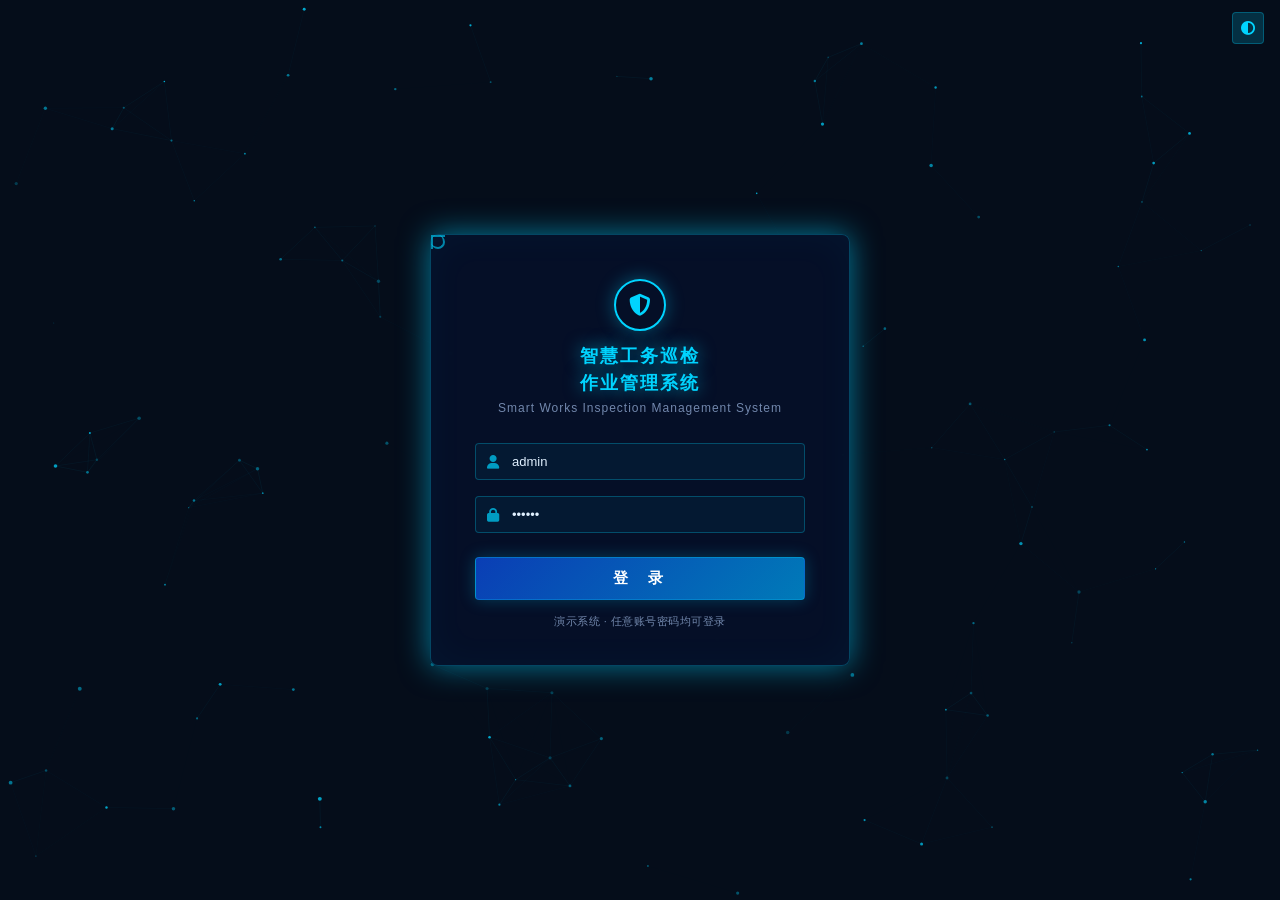
<file: index.html>
<!DOCTYPE html>
<html lang="zh-CN">
<head>
  <meta charset="UTF-8">
  <meta name="viewport" content="width=device-width, initial-scale=1.0">
  <title>智慧工务巡检作业管理系统</title>
  <link rel="stylesheet" href="css/style.css">
  <link rel="stylesheet" href="https://cdnjs.cloudflare.com/ajax/libs/font-awesome/6.5.0/css/all.min.css">
  <style>
    body { background: var(--bg); }
    #login-page { background: var(--bg); }
  </style>
  <script>(function(){var t=localStorage.getItem('theme');if(t==='light')document.documentElement.setAttribute('data-theme','light');})()</script>
</head>
<body class="tech-grid">
  <button class="theme-toggle" onclick="toggleTheme()" title="切换主题" style="position:fixed;top:12px;right:16px;z-index:10;">
    <i class="fa-solid fa-circle-half-stroke"></i>
  </button>
  <div id="login-page">
    <canvas id="login-canvas"></canvas>

    <div class="login-card bracket-full">
      <div class="login-logo">
        <div class="logo-icon">
          <i class="fa-solid fa-shield-halved"></i>
        </div>
        <div class="login-title">智慧工务巡检<br>作业管理系统</div>
        <div class="login-subtitle">Smart Works Inspection Management System</div>
      </div>

      <form class="login-form" onsubmit="doLogin(event)">
        <div class="form-field">
          <i class="fa-solid fa-user"></i>
          <input type="text" id="username" placeholder="请输入用户名" value="admin" autocomplete="off">
        </div>
        <div class="form-field">
          <i class="fa-solid fa-lock"></i>
          <input type="password" id="password" placeholder="请输入密码" value="123456" autocomplete="off">
        </div>
        <button type="submit" class="btn-login">登&nbsp;&nbsp;录</button>
      </form>

      <div class="login-tip">演示系统 · 任意账号密码均可登录</div>
    </div>
  </div>

  <script>
    /* ── Particle canvas ── */
    (function () {
      const canvas = document.getElementById('login-canvas');
      const ctx = canvas.getContext('2d');
      let W, H, particles = [];

      function resize() {
        W = canvas.width  = window.innerWidth;
        H = canvas.height = window.innerHeight;
      }

      function mkParticle() {
        return {
          x: Math.random() * W,
          y: Math.random() * H,
          vx: (Math.random() - 0.5) * 0.4,
          vy: (Math.random() - 0.5) * 0.4,
          r: Math.random() * 1.5 + 0.5,
          a: Math.random() * 0.6 + 0.2
        };
      }

      function init() {
        resize();
        particles = Array.from({ length: 120 }, mkParticle);
        window.addEventListener('resize', resize);
        requestAnimationFrame(loop);
      }

      function loop() {
        ctx.clearRect(0, 0, W, H);

        // Draw connections
        for (let i = 0; i < particles.length; i++) {
          for (let j = i + 1; j < particles.length; j++) {
            const p = particles[i], q = particles[j];
            const d = Math.hypot(p.x - q.x, p.y - q.y);
            if (d < 110) {
              ctx.beginPath();
              ctx.moveTo(p.x, p.y);
              ctx.lineTo(q.x, q.y);
              ctx.strokeStyle = `rgba(0,212,255,${0.12 * (1 - d / 110)})`;
              ctx.lineWidth = 0.6;
              ctx.stroke();
            }
          }
        }

        // Draw particles
        particles.forEach(p => {
          ctx.beginPath();
          ctx.arc(p.x, p.y, p.r, 0, Math.PI * 2);
          ctx.fillStyle = `rgba(0,212,255,${p.a})`;
          ctx.fill();
          p.x += p.vx;
          p.y += p.vy;
          if (p.x < 0 || p.x > W) p.vx *= -1;
          if (p.y < 0 || p.y > H) p.vy *= -1;
        });

        requestAnimationFrame(loop);
      }

      init();
    })();

    function doLogin(e) {
      e.preventDefault();
      const btn = document.querySelector('.btn-login');
      btn.textContent = '登录中...';
      btn.disabled = true;
      setTimeout(() => {
        window.location.href = 'dashboard.html';
      }, 600);
    }

    function toggleTheme() {
      const html = document.documentElement;
      const next = (html.getAttribute('data-theme') || 'dark') === 'dark' ? 'light' : 'dark';
      if (next === 'dark') html.removeAttribute('data-theme');
      else html.setAttribute('data-theme', next);
      localStorage.setItem('theme', next);
    }
  </script>
</body>
</html>
</file>
<file: css/style.css>
/* ===================== ROOT VARIABLES ===================== */
:root {
  --bg: #050d1a;
  --bg-surface: rgba(6, 20, 48, 0.92);
  --bg-panel: rgba(8, 24, 58, 0.88);
  --cyan: #00d4ff;
  --cyan-dim: rgba(0, 212, 255, 0.18);
  --cyan-border: rgba(0, 212, 255, 0.28);
  --blue: #1a6fff;
  --blue-bright: #4da6ff;
  --text: #e0f0ff;
  --text-muted: rgba(180, 210, 255, 0.62);
  --alarm: #ff3a3a;
  --alarm-dim: rgba(255, 58, 58, 0.18);
  --safe: #00ff88;
  --safe-dim: rgba(0, 255, 136, 0.18);
  --warn: #ffaa00;
  --glow: 0 0 18px rgba(0, 212, 255, 0.35);
  --glow-strong: 0 0 30px rgba(0, 212, 255, 0.55);
  --radius: 4px;
  --transition: 0.22s ease;
}

/* ===================== RESET & BASE ===================== */
*, *::before, *::after { box-sizing: border-box; margin: 0; padding: 0; }
html, body { width: 100%; height: 100%; overflow: hidden; }
body {
  font-family: 'Microsoft YaHei', 'PingFang SC', Arial, sans-serif;
  font-size: 13px;
  color: var(--text);
  background: var(--bg);
}
a { color: var(--cyan); text-decoration: none; }
button { cursor: pointer; border: none; outline: none; font-family: inherit; }
input, select { outline: none; font-family: inherit; }
table { border-collapse: collapse; width: 100%; }

/* ===================== SCROLLBAR ===================== */
::-webkit-scrollbar { width: 4px; height: 4px; }
::-webkit-scrollbar-track { background: transparent; }
::-webkit-scrollbar-thumb { background: var(--cyan-border); border-radius: 2px; }

/* ===================== TECH GRID BACKGROUND ===================== */
.tech-grid {
  background-color: var(--bg);
  background-image:
    linear-gradient(rgba(0, 212, 255, 0.04) 1px, transparent 1px),
    linear-gradient(90deg, rgba(0, 212, 255, 0.04) 1px, transparent 1px);
  background-size: 40px 40px;
}

/* ===================== CORNER BRACKET ===================== */
.bracket {
  position: relative;
}
.bracket::before, .bracket::after {
  content: '';
  position: absolute;
  width: 12px;
  height: 12px;
  border-color: var(--cyan);
  border-style: solid;
  opacity: 0.7;
}
.bracket::before { top: 0; left: 0; border-width: 2px 0 0 2px; }
.bracket::after  { top: 0; right: 0; border-width: 2px 2px 0 0; }

.bracket-full {
  position: relative;
}
.bracket-full::before, .bracket-full::after {
  content: '';
  position: absolute;
  width: 14px;
  height: 14px;
  border-color: var(--cyan);
  border-style: solid;
  opacity: 0.6;
  pointer-events: none;
}
.bracket-full::before { top: 0; left: 0; border-width: 2px 0 0 2px; }
.bracket-full::after  { bottom: 0; right: 0; border-width: 0 2px 2px 0; }

/* ===================== GLOW TEXT ===================== */
.glow-text {
  color: var(--cyan);
  text-shadow: 0 0 12px rgba(0, 212, 255, 0.8);
}

/* ===================== BTN STYLES ===================== */
.btn-primary {
  background: linear-gradient(135deg, #1a5fff 0%, #00a8d4 100%);
  color: #fff;
  padding: 6px 20px;
  border-radius: var(--radius);
  font-size: 13px;
  transition: var(--transition);
  box-shadow: 0 0 10px rgba(0, 168, 212, 0.4);
  letter-spacing: 1px;
}
.btn-primary:hover { box-shadow: 0 0 18px rgba(0, 212, 255, 0.7); filter: brightness(1.12); }

.btn-confirm {
  background: rgba(0, 212, 255, 0.15);
  border: 1px solid var(--cyan-border);
  color: var(--cyan);
  padding: 3px 12px;
  border-radius: var(--radius);
  font-size: 12px;
  transition: var(--transition);
}
.btn-confirm:hover { background: rgba(0, 212, 255, 0.28); }

/* ===================== FORM CONTROLS ===================== */
.ctrl-select, .ctrl-date, .ctrl-input {
  background: rgba(8, 28, 68, 0.9);
  border: 1px solid var(--cyan-border);
  color: var(--text);
  padding: 5px 10px;
  border-radius: var(--radius);
  font-size: 12px;
  min-width: 120px;
  appearance: none;
  -webkit-appearance: none;
  position: relative;
}
.ctrl-select option { background: #0a1e3c; }
.ctrl-date { min-width: 130px; }

.select-wrapper {
  position: relative;
  display: inline-flex;
  align-items: center;
}
.select-wrapper::after {
  content: '▾';
  position: absolute;
  right: 8px;
  color: var(--cyan);
  pointer-events: none;
  font-size: 11px;
}

/* ===================== TABLE ===================== */
.data-table {
  width: 100%;
  border-collapse: collapse;
  font-size: 12px;
}
.data-table th {
  background: rgba(0, 212, 255, 0.08);
  color: var(--cyan);
  padding: 9px 12px;
  font-weight: 500;
  text-align: center;
  border-bottom: 1px solid var(--cyan-border);
  letter-spacing: 0.5px;
  white-space: nowrap;
}
.data-table td {
  padding: 8px 12px;
  text-align: center;
  color: var(--text);
  border-bottom: 1px solid rgba(0, 212, 255, 0.07);
  white-space: nowrap;
}
.data-table tr:hover td { background: rgba(0, 212, 255, 0.06); }
.data-table tbody tr:last-child td { border-bottom: none; }

.tag-offline { color: var(--warn); }
.tag-alarm   { color: var(--alarm); }
.tag-normal  { color: var(--safe); }

/* ===================== PAGINATION ===================== */
.pagination {
  display: flex;
  align-items: center;
  justify-content: center;
  gap: 8px;
  padding: 12px 0 6px;
  font-size: 12px;
  color: var(--text-muted);
}
.pg-btn {
  background: rgba(0, 212, 255, 0.1);
  border: 1px solid var(--cyan-border);
  color: var(--text);
  width: 28px;
  height: 28px;
  border-radius: var(--radius);
  display: flex;
  align-items: center;
  justify-content: center;
  cursor: pointer;
  transition: var(--transition);
}
.pg-btn:hover, .pg-btn.active { background: rgba(0, 212, 255, 0.28); color: var(--cyan); }
.pg-btn.active { border-color: var(--cyan); }
.pg-jump {
  background: rgba(8, 28, 68, 0.9);
  border: 1px solid var(--cyan-border);
  color: var(--text);
  width: 38px;
  height: 28px;
  border-radius: var(--radius);
  text-align: center;
  font-size: 12px;
}

/* ==================== LOGIN PAGE ==================== */
#login-page {
  width: 100vw;
  height: 100vh;
  display: flex;
  align-items: center;
  justify-content: center;
  position: relative;
  overflow: hidden;
}

#login-canvas {
  position: absolute;
  inset: 0;
  z-index: 0;
}

.login-card {
  position: relative;
  z-index: 1;
  width: 420px;
  background: rgba(6, 16, 42, 0.88);
  border: 1px solid var(--cyan-border);
  border-radius: 8px;
  padding: 44px 44px 36px;
  box-shadow: var(--glow-strong), inset 0 0 40px rgba(0, 212, 255, 0.04);
  backdrop-filter: blur(12px);
}

.login-logo {
  text-align: center;
  margin-bottom: 28px;
}
.login-logo .logo-icon {
  width: 52px;
  height: 52px;
  margin: 0 auto 12px;
  border: 2px solid var(--cyan);
  border-radius: 50%;
  display: flex;
  align-items: center;
  justify-content: center;
  box-shadow: var(--glow);
}
.login-logo .logo-icon i {
  font-size: 22px;
  color: var(--cyan);
}
.login-title {
  font-size: 18px;
  font-weight: 600;
  letter-spacing: 2px;
  color: var(--cyan);
  text-shadow: 0 0 18px rgba(0, 212, 255, 0.6);
  line-height: 1.5;
  text-align: center;
}
.login-subtitle {
  font-size: 12px;
  color: var(--text-muted);
  text-align: center;
  margin-top: 4px;
  letter-spacing: 1px;
}

.login-form { margin-top: 24px; }
.form-field {
  position: relative;
  margin-bottom: 16px;
}
.form-field i {
  position: absolute;
  left: 12px;
  top: 50%;
  transform: translateY(-50%);
  color: var(--cyan);
  font-size: 14px;
  opacity: 0.7;
}
.form-field input {
  width: 100%;
  background: rgba(0, 212, 255, 0.05);
  border: 1px solid var(--cyan-border);
  border-radius: var(--radius);
  padding: 10px 12px 10px 36px;
  color: var(--text);
  font-size: 13px;
  transition: var(--transition);
}
.form-field input::placeholder { color: var(--text-muted); }
.form-field input:focus {
  border-color: var(--cyan);
  box-shadow: 0 0 10px rgba(0, 212, 255, 0.2);
}

.btn-login {
  width: 100%;
  padding: 11px;
  margin-top: 8px;
  background: linear-gradient(135deg, #0a3eb5 0%, #007ab8 100%);
  border: 1px solid var(--cyan-border);
  border-radius: var(--radius);
  color: #fff;
  font-size: 15px;
  letter-spacing: 4px;
  font-weight: 600;
  transition: var(--transition);
  box-shadow: 0 0 16px rgba(0, 168, 212, 0.3);
}
.btn-login:hover {
  background: linear-gradient(135deg, #1a5fff 0%, #00a8d4 100%);
  box-shadow: 0 0 24px rgba(0, 212, 255, 0.5);
}

.login-tip {
  font-size: 11px;
  color: var(--text-muted);
  text-align: center;
  margin-top: 14px;
  letter-spacing: 0.5px;
}

/* scanning line animation */
.login-card::after {
  content: '';
  position: absolute;
  inset: 0;
  background: linear-gradient(transparent 40%, rgba(0, 212, 255, 0.03) 50%, transparent 60%);
  animation: scan 4s linear infinite;
  pointer-events: none;
  border-radius: 8px;
  overflow: hidden;
}
@keyframes scan {
  0%   { transform: translateY(-100%); }
  100% { transform: translateY(200%); }
}

/* ==================== DASHBOARD ==================== */
#app {
  width: 100vw;
  height: 100vh;
  display: flex;
  flex-direction: column;
  overflow: hidden;
}

/* --- HEADER --- */
.header {
  height: 52px;
  background: linear-gradient(180deg, rgba(6, 24, 64, 0.98) 0%, rgba(4, 14, 40, 0.96) 100%);
  border-bottom: 1px solid var(--cyan-border);
  display: flex;
  align-items: center;
  padding: 0 16px;
  gap: 0;
  box-shadow: 0 2px 20px rgba(0, 0, 0, 0.5);
  flex-shrink: 0;
  position: relative;
  z-index: 10;
}

.header-logo {
  display: flex;
  align-items: center;
  gap: 8px;
  margin-right: 20px;
}
.header-logo i { font-size: 18px; color: var(--cyan); }

.header-title {
  font-size: 15px;
  font-weight: 600;
  letter-spacing: 2px;
  color: #fff;
  text-shadow: 0 0 12px rgba(0, 212, 255, 0.5);
  white-space: nowrap;
}
.header-title span {
  color: var(--cyan);
  text-shadow: 0 0 16px rgba(0, 212, 255, 0.8);
}

/* unit tabs in header */
.unit-tabs {
  display: flex;
  gap: 2px;
  margin-left: 28px;
}
.unit-tab {
  padding: 4px 18px;
  background: rgba(0, 212, 255, 0.06);
  border: 1px solid rgba(0, 212, 255, 0.15);
  border-radius: var(--radius) var(--radius) 0 0;
  color: var(--text-muted);
  font-size: 13px;
  cursor: pointer;
  transition: var(--transition);
  letter-spacing: 0.5px;
}
.unit-tab:hover { color: var(--text); background: rgba(0, 212, 255, 0.12); }
.unit-tab.active {
  background: rgba(0, 212, 255, 0.18);
  border-color: var(--cyan);
  color: var(--cyan);
  box-shadow: 0 -2px 8px rgba(0, 212, 255, 0.2);
}

.header-spacer { flex: 1; }

/* decorative lines */
.header-deco {
  display: flex;
  align-items: center;
  gap: 6px;
  margin-right: 16px;
}
.header-deco span {
  display: block;
  height: 2px;
  background: var(--cyan);
  opacity: 0.5;
}
.header-deco span:nth-child(1) { width: 30px; }
.header-deco span:nth-child(2) { width: 8px; }
.header-deco span:nth-child(3) { width: 4px; }

.header-clock {
  font-size: 13px;
  color: var(--cyan);
  letter-spacing: 1px;
  background: rgba(0, 212, 255, 0.06);
  border: 1px solid var(--cyan-border);
  padding: 3px 10px;
  border-radius: var(--radius);
  min-width: 150px;
  text-align: center;
}

.header-user {
  display: flex;
  align-items: center;
  gap: 6px;
  margin-left: 12px;
  color: var(--text-muted);
  font-size: 12px;
  cursor: pointer;
}
.header-user i { color: var(--cyan); font-size: 14px; }

/* --- SUB-NAV --- */
.subnav {
  height: 36px;
  background: rgba(4, 14, 38, 0.95);
  border-bottom: 1px solid var(--cyan-border);
  display: flex;
  align-items: center;
  padding: 0 16px;
  gap: 4px;
  flex-shrink: 0;
}
.subnav-tab {
  padding: 4px 16px;
  border-radius: var(--radius);
  cursor: pointer;
  font-size: 12px;
  color: var(--text-muted);
  transition: var(--transition);
  border: 1px solid transparent;
  letter-spacing: 0.5px;
}
.subnav-tab:hover { color: var(--text); }
.subnav-tab.active {
  background: rgba(0, 212, 255, 0.12);
  border-color: var(--cyan-border);
  color: var(--cyan);
}

.subnav-right {
  margin-left: auto;
  display: flex;
  align-items: center;
  gap: 12px;
  font-size: 11px;
  color: var(--text-muted);
}
.status-dot {
  display: inline-block;
  width: 7px;
  height: 7px;
  border-radius: 50%;
  background: var(--safe);
  box-shadow: 0 0 6px var(--safe);
  animation: pulse-dot 2s ease-in-out infinite;
  margin-right: 4px;
}
@keyframes pulse-dot {
  0%, 100% { opacity: 1; }
  50% { opacity: 0.5; }
}

/* --- MAIN CONTENT --- */
.main-content {
  flex: 1;
  display: flex;
  overflow: hidden;
  position: relative;
}

.process-area {
  flex: 1;
  position: relative;
  overflow: hidden;
}

.process-view {
  position: absolute;
  inset: 0;
  opacity: 0;
  pointer-events: none;
  transition: opacity 0.3s ease;
}
.process-view.active {
  opacity: 1;
  pointer-events: all;
}

.process-view svg {
  width: 100%;
  height: 100%;
}

/* --- PARAM PANEL --- */
.param-panel {
  width: 230px;
  margin: 10px 10px 0 0;
  flex-shrink: 0;
}

.param-box {
  background: rgba(4, 14, 42, 0.9);
  border: 1px dashed rgba(0, 212, 255, 0.4);
  border-radius: 4px;
  padding: 10px 12px;
  position: relative;
}
.param-box-title {
  font-size: 11px;
  color: var(--cyan);
  margin-bottom: 8px;
  letter-spacing: 1px;
  border-bottom: 1px solid var(--cyan-border);
  padding-bottom: 5px;
}

.param-grid {
  display: grid;
  grid-template-columns: 1fr 1fr;
  gap: 6px 8px;
}
.param-item {
  display: flex;
  flex-direction: column;
  gap: 1px;
}
.param-label {
  font-size: 10px;
  color: var(--text-muted);
  white-space: nowrap;
}
.param-value {
  font-size: 14px;
  color: var(--cyan);
  font-family: 'Courier New', monospace;
  font-weight: 600;
  letter-spacing: 0.5px;
}
.param-value.alarm { color: var(--alarm); }
.param-value.warn  { color: var(--warn); }

.param-row-full {
  grid-column: 1 / -1;
  display: flex;
  align-items: center;
  gap: 6px;
  margin-top: 4px;
}
.param-row-full .param-label { flex: 1; }
.param-setpoint {
  background: rgba(0, 212, 255, 0.08);
  border: 1px solid var(--cyan-border);
  color: var(--cyan);
  width: 56px;
  height: 22px;
  border-radius: var(--radius);
  text-align: center;
  font-size: 13px;
  font-family: 'Courier New', monospace;
}

/* --- BOTTOM NAV --- */
.bottom-nav {
  height: 58px;
  background: linear-gradient(0deg, rgba(4, 14, 40, 0.98) 0%, rgba(6, 20, 52, 0.95) 100%);
  border-top: 1px solid var(--cyan-border);
  display: flex;
  align-items: center;
  justify-content: center;
  gap: 32px;
  flex-shrink: 0;
  box-shadow: 0 -2px 20px rgba(0, 0, 0, 0.4);
}

.nav-btn {
  display: flex;
  align-items: center;
  gap: 8px;
  padding: 6px 22px;
  background: rgba(0, 212, 255, 0.06);
  border: 1px solid var(--cyan-border);
  border-radius: 6px;
  color: var(--text-muted);
  font-size: 13px;
  transition: var(--transition);
  position: relative;
  letter-spacing: 0.5px;
}
.nav-btn i { font-size: 15px; color: var(--blue-bright); transition: var(--transition); }
.nav-btn:hover {
  background: rgba(0, 212, 255, 0.14);
  color: var(--text);
  border-color: var(--cyan);
  box-shadow: var(--glow);
}
.nav-btn:hover i { color: var(--cyan); }
.nav-btn.has-alarm::after {
  content: '';
  position: absolute;
  top: 4px;
  right: 6px;
  width: 7px;
  height: 7px;
  border-radius: 50%;
  background: var(--alarm);
  box-shadow: 0 0 6px var(--alarm);
  animation: pulse-alarm 1.2s ease-in-out infinite;
}
@keyframes pulse-alarm {
  0%, 100% { opacity: 1; transform: scale(1); }
  50% { opacity: 0.6; transform: scale(0.8); }
}

/* ==================== MODALS ==================== */
.modal-overlay {
  display: none;
  position: fixed;
  inset: 0;
  z-index: 100;
  background: rgba(2, 8, 20, 0.75);
  backdrop-filter: blur(3px);
  align-items: center;
  justify-content: center;
}
.modal-overlay.active { display: flex; }

.modal-window {
  width: 92vw;
  max-width: 1280px;
  height: 85vh;
  background: rgba(5, 14, 38, 0.97);
  border: 1px solid var(--cyan-border);
  border-radius: 6px;
  display: flex;
  flex-direction: column;
  box-shadow: 0 0 50px rgba(0, 100, 200, 0.25), inset 0 0 60px rgba(0, 212, 255, 0.02);
  overflow: hidden;
  position: relative;
}

.modal-header {
  height: 46px;
  background: linear-gradient(90deg, rgba(0, 100, 180, 0.12), rgba(0, 212, 255, 0.06), rgba(0, 100, 180, 0.12));
  border-bottom: 1px solid var(--cyan-border);
  display: flex;
  align-items: center;
  justify-content: center;
  position: relative;
  flex-shrink: 0;
}
.modal-title {
  font-size: 18px;
  font-weight: 600;
  letter-spacing: 4px;
  color: var(--text);
  display: flex;
  align-items: center;
  gap: 12px;
}
.modal-title-deco {
  display: flex;
  align-items: center;
  gap: 3px;
}
.modal-title-deco span {
  display: block;
  height: 2px;
  background: var(--cyan);
  opacity: 0.6;
}
.modal-title-deco span:nth-child(1) { width: 40px; }
.modal-title-deco span:nth-child(2) { width: 10px; }
.modal-title-deco span:nth-child(3) { width: 5px; }

.modal-close {
  position: absolute;
  right: 14px;
  top: 50%;
  transform: translateY(-50%);
  width: 28px;
  height: 28px;
  background: rgba(255, 58, 58, 0.12);
  border: 1px solid rgba(255, 58, 58, 0.3);
  border-radius: 4px;
  color: rgba(255, 100, 100, 0.8);
  font-size: 14px;
  display: flex;
  align-items: center;
  justify-content: center;
  cursor: pointer;
  transition: var(--transition);
}
.modal-close:hover { background: rgba(255, 58, 58, 0.25); color: #fff; }

.modal-body {
  flex: 1;
  display: flex;
  flex-direction: column;
  overflow: hidden;
  padding: 0;
}

/* modal tabs */
.modal-tabs {
  display: flex;
  gap: 0;
  padding: 10px 16px 0;
  border-bottom: 1px solid var(--cyan-border);
  flex-shrink: 0;
}
.modal-tab {
  padding: 6px 20px;
  background: transparent;
  border: 1px solid transparent;
  border-bottom: none;
  color: var(--text-muted);
  font-size: 13px;
  cursor: pointer;
  position: relative;
  bottom: -1px;
  transition: var(--transition);
  border-radius: var(--radius) var(--radius) 0 0;
  display: flex;
  align-items: center;
  gap: 5px;
}
.modal-tab:hover { color: var(--text); }
.modal-tab.active {
  background: rgba(0, 212, 255, 0.1);
  border-color: var(--cyan-border);
  border-bottom-color: rgba(5, 14, 38, 0.97);
  color: var(--cyan);
}
.modal-tab i { font-size: 13px; }

/* modal tab panels */
.tab-panel {
  display: none;
  flex: 1;
  flex-direction: column;
  overflow: hidden;
}
.tab-panel.active { display: flex; }

/* filter bar */
.filter-bar {
  display: flex;
  align-items: center;
  gap: 10px;
  padding: 10px 16px;
  border-bottom: 1px solid rgba(0, 212, 255, 0.08);
  flex-shrink: 0;
  flex-wrap: wrap;
}
.filter-label {
  font-size: 12px;
  color: var(--text-muted);
  white-space: nowrap;
}

/* ==================== DATA ANALYSIS ==================== */
.chart-area {
  flex: 1;
  display: flex;
  overflow: hidden;
  padding: 8px 16px;
  gap: 10px;
}
.charts-col {
  flex: 1;
  display: flex;
  flex-direction: column;
  gap: 8px;
  min-width: 0;
}
.chart-card {
  flex: 1;
  background: rgba(4, 14, 38, 0.7);
  border: 1px solid var(--cyan-border);
  border-radius: var(--radius);
  position: relative;
  padding: 8px 10px 4px;
  min-height: 0;
}
.chart-card-label {
  font-size: 11px;
  color: var(--text-muted);
  margin-bottom: 4px;
}
.chart-card .chart-instance {
  width: 100%;
  height: calc(100% - 22px);
}

/* metrics sidebar */
.metrics-col {
  width: 140px;
  flex-shrink: 0;
  display: flex;
  flex-direction: column;
  gap: 10px;
  padding-top: 4px;
}
.metric-legend {
  display: flex;
  flex-direction: column;
  gap: 6px;
}
.legend-item {
  display: flex;
  align-items: center;
  gap: 6px;
  font-size: 11px;
  color: var(--text-muted);
}
.legend-dot {
  width: 8px;
  height: 8px;
  border-radius: 50%;
  flex-shrink: 0;
}
.legend-dash {
  width: 16px;
  height: 2px;
  border-top: 2px dashed;
  flex-shrink: 0;
}

.metrics-block {
  background: rgba(4, 14, 38, 0.7);
  border: 1px solid var(--cyan-border);
  border-radius: var(--radius);
  padding: 8px 10px;
}
.metrics-block-title {
  font-size: 10px;
  color: var(--text-muted);
  border-bottom: 1px solid var(--cyan-border);
  padding-bottom: 4px;
  margin-bottom: 6px;
  letter-spacing: 1px;
}
.metric-row {
  display: flex;
  justify-content: space-between;
  align-items: center;
  margin-bottom: 5px;
}
.metric-name { font-size: 11px; color: var(--text-muted); }
.metric-val  { font-size: 13px; color: var(--cyan); font-family: monospace; font-weight: 600; }

/* single chart panel (benchmark analysis) */
.single-chart-area {
  flex: 1;
  display: flex;
  overflow: hidden;
  padding: 8px 16px;
  gap: 10px;
}
.single-chart-card {
  flex: 1;
  background: rgba(4, 14, 38, 0.7);
  border: 1px solid var(--cyan-border);
  border-radius: var(--radius);
  padding: 8px 10px 4px;
  position: relative;
  min-width: 0;
}
.single-chart-instance {
  width: 100%;
  height: calc(100% - 22px);
}
.point-info-box {
  position: absolute;
  top: 12px;
  right: 12px;
  background: rgba(4, 20, 52, 0.9);
  border: 1px solid var(--cyan-border);
  border-radius: var(--radius);
  padding: 6px 10px;
  text-align: center;
  min-width: 90px;
}
.point-time { font-size: 11px; color: var(--text-muted); }
.point-val  { font-size: 15px; color: var(--cyan); font-family: monospace; font-weight: 600; }
.point-dot  { display: inline-block; width: 8px; height: 8px; border-radius: 50%; background: var(--cyan); margin-right: 4px; }

/* ==================== MODEL ANALYSIS ==================== */
.model-stats-row {
  display: flex;
  gap: 12px;
  padding: 12px 16px 0;
  flex-shrink: 0;
}
.stat-card {
  flex: 1;
  background: rgba(4, 14, 38, 0.7);
  border: 1px solid var(--cyan-border);
  border-radius: var(--radius);
  padding: 12px 14px;
  position: relative;
}
.stat-card-icon {
  font-size: 18px;
  color: var(--cyan);
  opacity: 0.6;
  margin-bottom: 6px;
}
.stat-card-val {
  font-size: 22px;
  color: var(--cyan);
  font-family: monospace;
  font-weight: 700;
  letter-spacing: 1px;
}
.stat-card-label { font-size: 11px; color: var(--text-muted); margin-top: 3px; }

.model-content {
  flex: 1;
  display: flex;
  gap: 12px;
  padding: 12px 16px;
  overflow: hidden;
  min-height: 0;
}
.model-table-wrap {
  width: 50%;
  flex-shrink: 0;
  overflow-y: auto;
  background: rgba(4, 14, 38, 0.6);
  border: 1px solid var(--cyan-border);
  border-radius: var(--radius);
}
.model-chart-wrap {
  flex: 1;
  background: rgba(4, 14, 38, 0.6);
  border: 1px solid var(--cyan-border);
  border-radius: var(--radius);
  padding: 8px 10px;
}
.model-chart-label {
  font-size: 11px;
  color: var(--text-muted);
  margin-bottom: 4px;
}
.model-chart-instance {
  width: 100%;
  height: calc(100% - 22px);
}

.badge-running {
  display: inline-flex;
  align-items: center;
  gap: 4px;
  background: var(--safe-dim);
  border: 1px solid rgba(0, 255, 136, 0.3);
  color: var(--safe);
  padding: 2px 7px;
  border-radius: 10px;
  font-size: 11px;
}
.badge-stopped {
  display: inline-flex;
  align-items: center;
  background: rgba(100, 100, 120, 0.2);
  border: 1px solid rgba(150, 150, 170, 0.2);
  color: var(--text-muted);
  padding: 2px 7px;
  border-radius: 10px;
  font-size: 11px;
}

/* ==================== ALARM / LOG ==================== */
.table-wrap {
  flex: 1;
  overflow-y: auto;
  padding: 0 16px 0;
  min-height: 0;
}

/* ==================== SVG PROCESS FLOW ==================== */
/* Pipe flow animation */
.pipe-flow {
  stroke-dasharray: 8 6;
  animation: pipe-move 1.2s linear infinite;
}
.pipe-flow-slow {
  stroke-dasharray: 8 6;
  animation: pipe-move 2s linear infinite;
}
.pipe-flow-rev {
  stroke-dasharray: 8 6;
  animation: pipe-move-rev 1.5s linear infinite;
}
@keyframes pipe-move     { to { stroke-dashoffset: -280; } }
@keyframes pipe-move-rev { to { stroke-dashoffset:  280; } }

/* Measurement point pulse */
.point-pulse {
  animation: point-pulse 2s ease-in-out infinite;
}
.point-alarm {
  animation: point-alarm 0.8s ease-in-out infinite;
}
@keyframes point-pulse {
  0%, 100% { opacity: 1; r: 5; }
  50%       { opacity: 0.6; r: 7; }
}
@keyframes point-alarm {
  0%, 100% { opacity: 1; }
  50%       { opacity: 0.3; }
}

/* Pump rotation indicator */
.pump-spin {
  animation: pump-spin 3s linear infinite;
  transform-origin: center;
}
@keyframes pump-spin {
  to { transform: rotate(360deg); }
}

/* Data readout boxes on process flow */
.readout-box {
  position: absolute;
  background: rgba(4, 12, 34, 0.88);
  border: 1px solid rgba(0, 212, 255, 0.35);
  border-radius: 3px;
  padding: 4px 7px;
  font-size: 11px;
  line-height: 1.6;
  pointer-events: none;
  color: var(--text);
}
.readout-label { color: var(--text-muted); display: inline-block; width: 32px; }
.readout-val   { color: var(--cyan); font-family: monospace; }
.readout-val.alarm { color: var(--alarm); }

/* Loading overlay */
.loading-overlay {
  position: absolute;
  inset: 0;
  background: rgba(5, 14, 38, 0.7);
  display: flex;
  align-items: center;
  justify-content: center;
  z-index: 50;
  border-radius: var(--radius);
  display: none;
}
.loading-overlay.active { display: flex; }
.spinner {
  width: 36px;
  height: 36px;
  border: 3px solid rgba(0, 212, 255, 0.15);
  border-top-color: var(--cyan);
  border-radius: 50%;
  animation: spin 0.7s linear infinite;
}
@keyframes spin { to { transform: rotate(360deg); } }

/* ==================== RESPONSIVE ==================== */
@media (max-width: 1200px) {
  .param-panel { width: 200px; }
  .unit-tab { padding: 4px 12px; font-size: 12px; }
}

/* ==================== LIGHT THEME ==================== */
[data-theme="light"] {
  --bg: #e8edf5;
  --bg-surface: rgba(255, 255, 255, 0.92);
  --bg-panel: rgba(240, 245, 255, 0.95);
  --cyan: #0070a8;
  --cyan-dim: rgba(0, 112, 168, 0.12);
  --cyan-border: rgba(0, 112, 168, 0.30);
  --blue: #1a5fc8;
  --blue-bright: #2872cc;
  --text: #1a2740;
  --text-muted: rgba(40, 80, 140, 0.65);
  --alarm: #c8001e;
  --alarm-dim: rgba(200, 0, 30, 0.10);
  --safe: #007840;
  --safe-dim: rgba(0, 120, 64, 0.12);
  --warn: #a06000;
  --glow: 0 0 14px rgba(0, 112, 168, 0.18);
  --glow-strong: 0 0 24px rgba(0, 112, 168, 0.28);
}

[data-theme="light"] body { background: var(--bg); }

[data-theme="light"] .tech-grid {
  background-color: var(--bg);
  background-image:
    linear-gradient(rgba(0, 80, 160, 0.05) 1px, transparent 1px),
    linear-gradient(90deg, rgba(0, 80, 160, 0.05) 1px, transparent 1px);
}

[data-theme="light"] .header {
  background: linear-gradient(180deg, rgba(210, 225, 250, 0.99) 0%, rgba(225, 235, 255, 0.97) 100%);
  box-shadow: 0 2px 16px rgba(0, 50, 120, 0.12);
}
[data-theme="light"] .header-title { color: #1a2740; text-shadow: none; }
[data-theme="light"] .header-title span { color: var(--cyan); text-shadow: none; }
[data-theme="light"] .header-clock {
  background: rgba(0, 90, 180, 0.08);
  border-color: var(--cyan-border);
}
[data-theme="light"] .header-user { color: var(--text-muted); }
[data-theme="light"] .unit-tab { background: rgba(0, 90, 180, 0.06); border-color: rgba(0, 90, 180, 0.18); }
[data-theme="light"] .unit-tab.active { background: rgba(0, 90, 180, 0.16); }

[data-theme="light"] .subnav { background: rgba(220, 232, 252, 0.97); }
[data-theme="light"] .subnav-tab.active { background: rgba(0, 90, 180, 0.12); }

[data-theme="light"] .bottom-nav {
  background: linear-gradient(0deg, rgba(210, 222, 248, 0.99) 0%, rgba(220, 232, 255, 0.96) 100%);
  box-shadow: 0 -2px 14px rgba(0, 50, 120, 0.10);
}
[data-theme="light"] .nav-btn { background: rgba(0, 90, 180, 0.07); }
[data-theme="light"] .nav-btn:hover { background: rgba(0, 90, 180, 0.16); box-shadow: var(--glow); }

[data-theme="light"] .modal-overlay { background: rgba(80, 100, 150, 0.45); }
[data-theme="light"] .modal-window {
  background: rgba(242, 246, 255, 0.99);
  box-shadow: 0 0 40px rgba(0, 60, 140, 0.14);
}
[data-theme="light"] .modal-header {
  background: linear-gradient(90deg, rgba(190, 215, 255, 0.5), rgba(210, 230, 255, 0.3), rgba(190, 215, 255, 0.5));
}
[data-theme="light"] .modal-tab.active { border-bottom-color: rgba(242, 246, 255, 0.99); }

[data-theme="light"] .param-box { background: rgba(235, 242, 255, 0.95); }
[data-theme="light"] .readout-box { background: rgba(235, 242, 255, 0.92); border-color: rgba(0, 90, 180, 0.30); }
[data-theme="light"] .point-info-box { background: rgba(240, 246, 255, 0.95); }

[data-theme="light"] .data-table th { background: rgba(0, 90, 180, 0.07); }
[data-theme="light"] .data-table td { color: var(--text); border-bottom-color: rgba(0, 90, 180, 0.08); }
[data-theme="light"] .data-table tr:hover td { background: rgba(0, 90, 180, 0.05); }

[data-theme="light"] .ctrl-select,
[data-theme="light"] .ctrl-date,
[data-theme="light"] .ctrl-input {
  background: rgba(255, 255, 255, 0.92);
  color: var(--text);
}
[data-theme="light"] .ctrl-select option { background: #fff; color: #1a2740; }

[data-theme="light"] .pg-btn { background: rgba(0, 90, 180, 0.08); color: var(--text); }
[data-theme="light"] .pg-btn:hover,
[data-theme="light"] .pg-btn.active { background: rgba(0, 90, 180, 0.22); color: var(--cyan); }
[data-theme="light"] .pg-jump { background: rgba(255, 255, 255, 0.92); color: var(--text); }

[data-theme="light"] .chart-card,
[data-theme="light"] .single-chart-card,
[data-theme="light"] .metrics-block,
[data-theme="light"] .model-table-wrap,
[data-theme="light"] .model-chart-wrap,
[data-theme="light"] .stat-card { background: rgba(245, 249, 255, 0.97); }

[data-theme="light"] .loading-overlay { background: rgba(230, 238, 255, 0.75); }
[data-theme="light"] .filter-bar { border-bottom-color: rgba(0, 90, 180, 0.10); }

[data-theme="light"] .login-card {
  background: rgba(240, 246, 255, 0.96);
  box-shadow: 0 8px 40px rgba(0, 50, 140, 0.15), inset 0 0 30px rgba(0, 90, 200, 0.03);
}
[data-theme="light"] .login-card::after {
  background: linear-gradient(transparent 40%, rgba(0, 112, 168, 0.04) 50%, transparent 60%);
}
[data-theme="light"] .form-field input {
  background: rgba(0, 90, 180, 0.05);
  color: var(--text);
}
[data-theme="light"] .form-field input::placeholder { color: var(--text-muted); }
[data-theme="light"] .badge-running { background: var(--safe-dim); border-color: rgba(0, 120, 64, 0.28); }
[data-theme="light"] .badge-stopped { background: rgba(100, 110, 130, 0.10); }
[data-theme="light"] .param-setpoint { background: rgba(0, 90, 180, 0.07); color: var(--cyan); }

/* SVG diagram subtle brightness lift in light mode */
[data-theme="light"] .process-view svg {
  filter: brightness(1.15) saturate(0.88);
}

/* ==================== THEME TOGGLE BUTTON ==================== */
.theme-toggle {
  width: 32px;
  height: 32px;
  background: var(--cyan-dim);
  border: 1px solid var(--cyan-border);
  border-radius: var(--radius);
  color: var(--cyan);
  font-size: 14px;
  display: flex;
  align-items: center;
  justify-content: center;
  cursor: pointer;
  transition: var(--transition);
  margin-left: 8px;
  flex-shrink: 0;
}
.theme-toggle:hover { background: rgba(0, 212, 255, 0.28); box-shadow: var(--glow); }
[data-theme="light"] .theme-toggle { background: rgba(0, 90, 180, 0.10); border-color: rgba(0, 90, 180, 0.28); }
[data-theme="light"] .theme-toggle:hover { background: rgba(0, 90, 180, 0.22); }

/* ==================== CONFIG MODAL ==================== */
.config-sidebar {
  width: 220px;
  flex-shrink: 0;
  border-right: 1px solid var(--cyan-border);
  display: flex;
  flex-direction: column;
  background: rgba(4, 12, 32, 0.6);
}
[data-theme="light"] .config-sidebar { background: rgba(225, 235, 255, 0.6); }

.config-sidebar-header {
  height: 42px;
  display: flex;
  align-items: center;
  justify-content: space-between;
  padding: 0 12px;
  border-bottom: 1px solid var(--cyan-border);
  font-size: 12px;
  color: var(--cyan);
  flex-shrink: 0;
}
.config-sidebar-filter {
  padding: 8px;
  border-bottom: 1px solid rgba(0, 212, 255, 0.08);
  flex-shrink: 0;
}
.config-process-list { flex: 1; overflow-y: auto; }

.config-process-item {
  display: flex;
  align-items: center;
  justify-content: space-between;
  padding: 10px 12px;
  cursor: pointer;
  border-bottom: 1px solid rgba(0, 212, 255, 0.05);
  transition: var(--transition);
}
.config-process-item:hover { background: var(--cyan-dim); }
.config-process-item.active {
  background: var(--cyan-dim);
  border-left: 2px solid var(--cyan);
  padding-left: 10px;
}
.config-process-item-name { font-size: 12px; color: var(--text); }
.config-process-item-meta { font-size: 11px; color: var(--text-muted); margin-top: 2px; }

.config-status-dot {
  width: 7px;
  height: 7px;
  border-radius: 50%;
  flex-shrink: 0;
}
.config-status-dot.running { background: var(--safe); box-shadow: 0 0 5px var(--safe); }
.config-status-dot.standby { background: var(--warn); }
.config-status-dot.stopped { background: var(--text-muted); }

.config-add-btn {
  background: var(--cyan-dim);
  border: 1px solid var(--cyan-border);
  color: var(--cyan);
  border-radius: var(--radius);
  padding: 3px 8px;
  font-size: 11px;
  cursor: pointer;
  transition: var(--transition);
  display: flex;
  align-items: center;
  gap: 4px;
}
.config-add-btn:hover { background: rgba(0, 212, 255, 0.28); }

.config-main {
  flex: 1;
  display: flex;
  flex-direction: column;
  overflow: hidden;
  min-width: 0;
}
.config-save-area {
  margin-left: auto;
  display: flex;
  align-items: flex-end;
  padding-bottom: 2px;
}

.config-form-scroll {
  flex: 1;
  overflow-y: auto;
  padding: 16px;
}
.config-form-grid {
  display: grid;
  grid-template-columns: 1fr 1fr;
  gap: 14px 20px;
}
.cfg-field { display: flex; flex-direction: column; gap: 5px; }
.cfg-label { font-size: 11px; color: var(--text-muted); letter-spacing: 0.5px; }

.cfg-input {
  width: 100%;
  background: rgba(8, 24, 58, 0.7);
  border: 1px solid var(--cyan-border);
  color: var(--text);
  padding: 6px 10px;
  border-radius: var(--radius);
  font-size: 12px;
  font-family: inherit;
  transition: var(--transition);
}
.cfg-input:focus { border-color: var(--cyan); box-shadow: 0 0 8px rgba(0, 212, 255, 0.15); outline: none; }
.cfg-input[readonly], .cfg-input[disabled] { opacity: 0.6; cursor: default; }
[data-theme="light"] .cfg-input { background: rgba(255, 255, 255, 0.9); }
.cfg-textarea { resize: vertical; min-height: 52px; }

.cfg-table-toolbar {
  display: flex;
  align-items: center;
  justify-content: space-between;
  margin-bottom: 10px;
}
.cfg-section-title { font-size: 12px; color: var(--cyan); }
.cfg-table { margin-top: 0; }

.cfg-delete-btn {
  background: var(--alarm-dim);
  border: 1px solid rgba(255, 58, 58, 0.25);
  color: var(--alarm);
  padding: 2px 7px;
  border-radius: var(--radius);
  font-size: 11px;
  cursor: pointer;
  transition: var(--transition);
}
.cfg-delete-btn:hover { background: rgba(255, 58, 58, 0.3); }

.cfg-cell-input {
  background: transparent;
  border: none;
  border-bottom: 1px solid var(--cyan-border);
  color: var(--text);
  width: 100%;
  font-size: 11px;
  padding: 2px 4px;
  font-family: inherit;
}
.cfg-cell-input:focus { outline: none; border-bottom-color: var(--cyan); }
.cfg-cell-input option { background: #0a1e3c; color: var(--text); }
[data-theme="light"] .cfg-cell-input option { background: #fff; color: #1a2740; }

/* ── Config tabs ── */
.config-tabs-bar {
  display: flex;
  align-items: flex-end;
  border-bottom: 1px solid var(--cyan-border);
  padding: 0 16px;
  gap: 0;
  flex-shrink: 0;
}
.config-tabs { display: flex; gap: 2px; }
.config-tab {
  background: transparent;
  border: 1px solid transparent;
  border-bottom: none;
  color: var(--text-muted);
  padding: 7px 14px;
  font-size: 12px;
  cursor: pointer;
  border-radius: var(--radius) var(--radius) 0 0;
  transition: var(--transition);
}
.config-tab:hover { color: var(--cyan); }
.config-tab.active {
  background: var(--bg-panel);
  border-color: var(--cyan-border);
  color: var(--cyan);
}

/* ── cfg-panel show/hide (overrides .config-form-scroll default flex) ── */
.cfg-panel { display: none !important; }
.cfg-panel.active { display: flex !important; flex-direction: column; }
</file>
